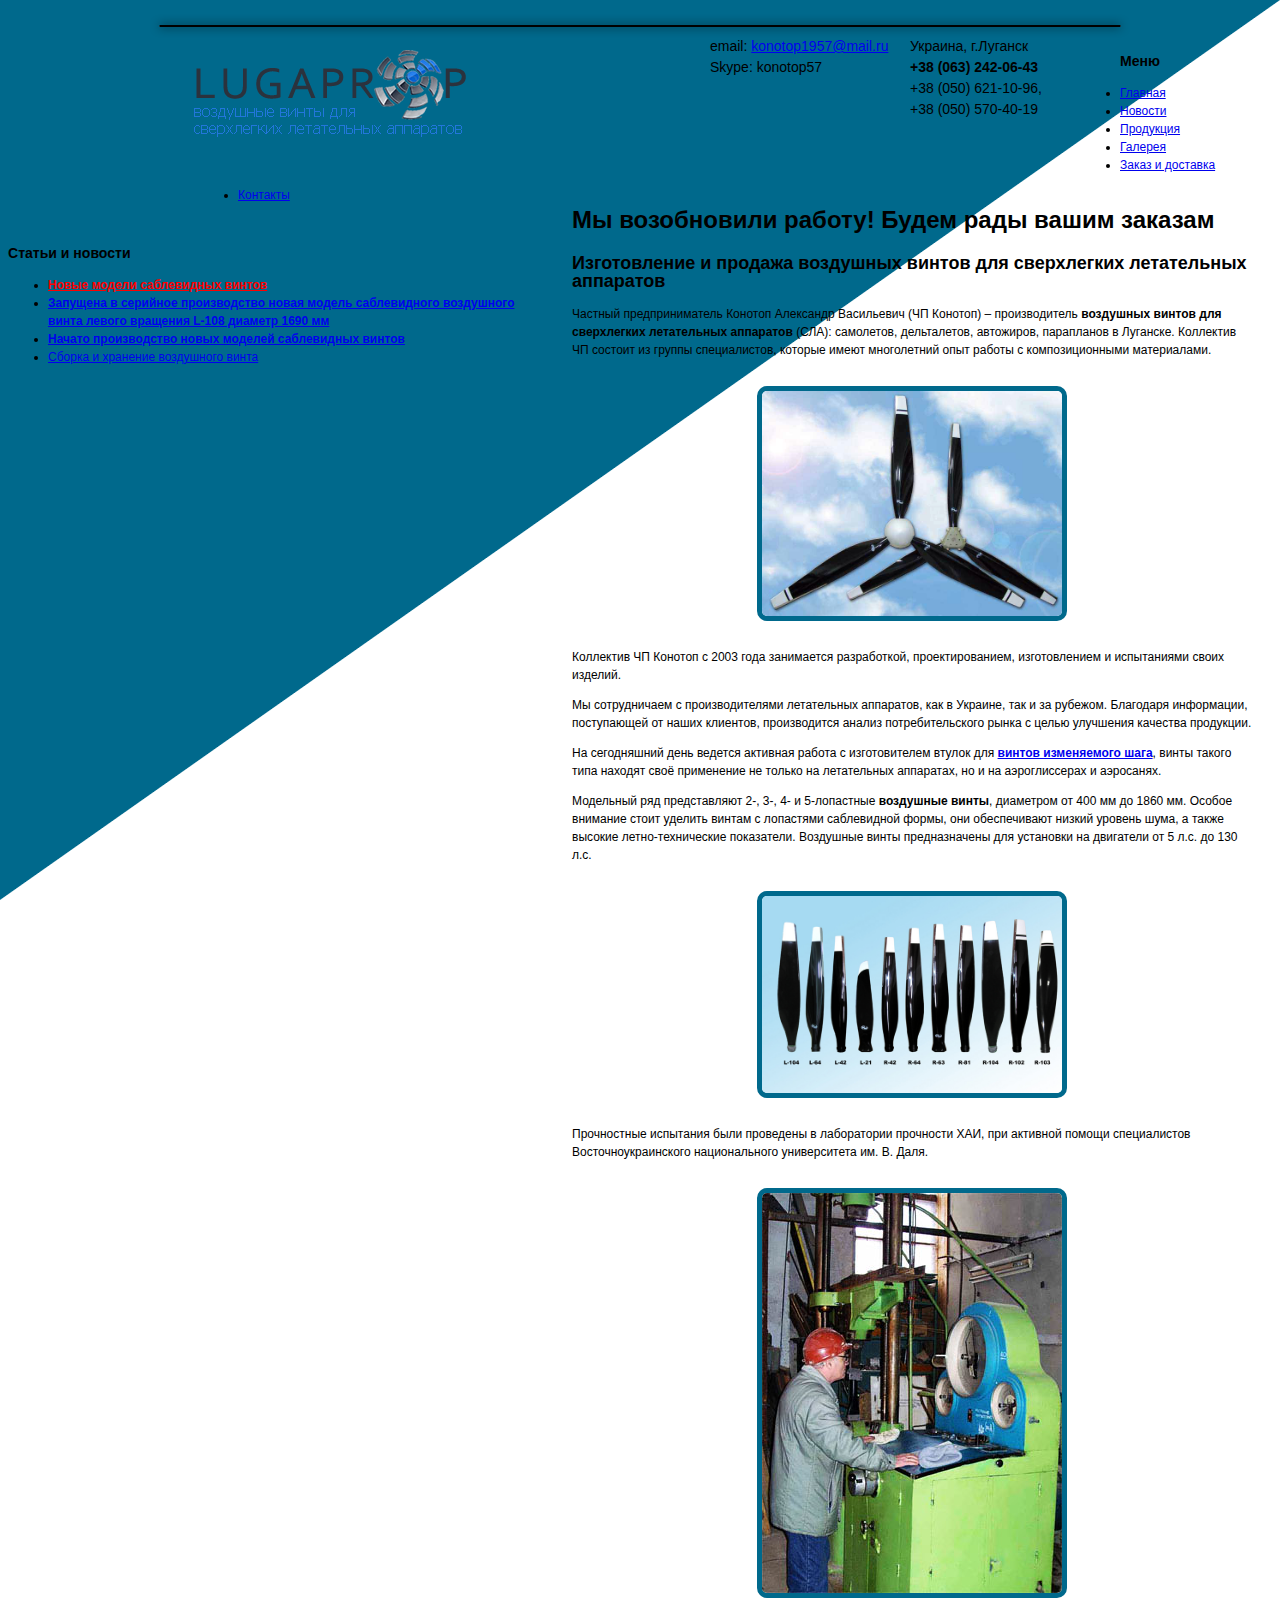
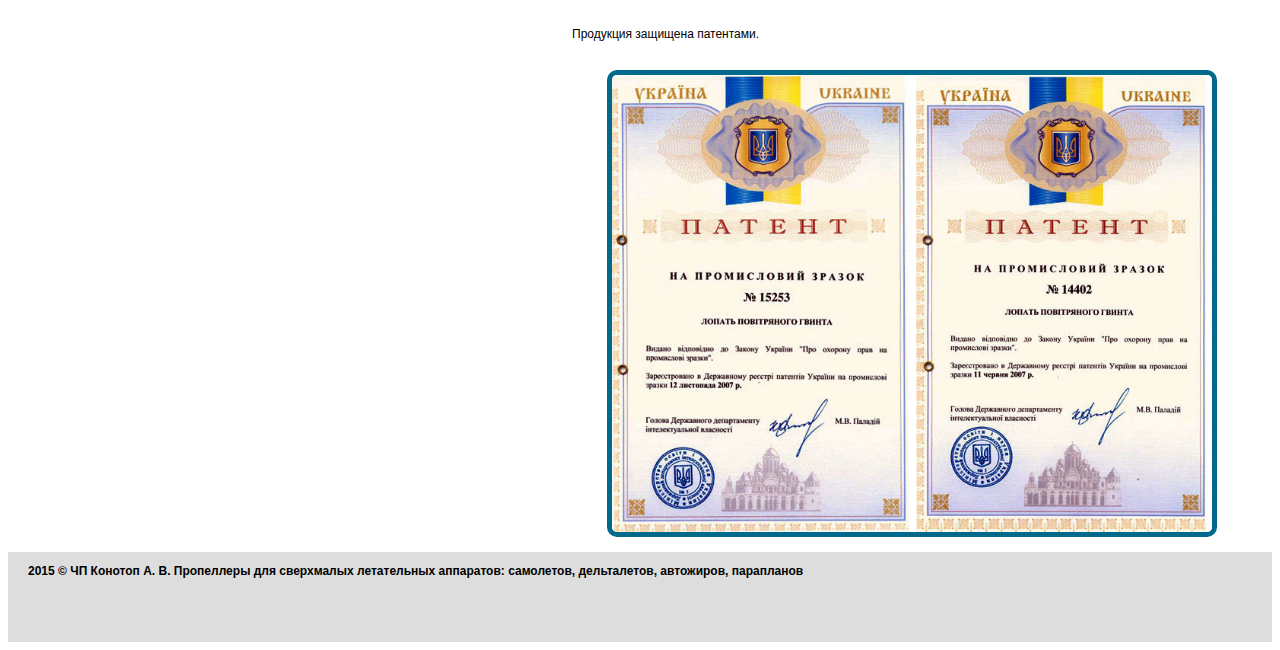
<file: index.html>
<!DOCTYPE html PUBLIC "-//W3C//DTD XHTML 1.0 Transitional//EN" "http://www.w3.org/TR/xhtml1/DTD/xhtml1-transitional.dtd">
<!-- saved from url=(0023)http://lugaprop.com.ua/ -->
<html xmlns="http://www.w3.org/1999/xhtml">
<head>
<meta http-equiv="Content-Type" content="text/html; charset=UTF-8">

<title>Воздушные винты для сверхлегких летательных аппаратов</title>
<meta name="description" content="Изготовлени и продажа воздушных винтов, пропеллеров для самолетов, дельталетов, автожиров, парапланов. Луганск, патент, доставка, купить.">

<meta name="keywords" content="воздушный винт для легких самолетов, воздушный винт для дельтапланов, винт для автожиров, винт для парапланов, пропеллер для дельтаплана, пропеллер купить, изготовление пропеллеров, пропеллер для параплана">
<link href="style.css" rel="stylesheet" type="text/css">
<link rel="shortcut icon" href="http://lugaprop.com.ua/favicon.ico" type="images/x-icon"> 



<style id="style-1-cropbar-clipper">/* Copyright 2014 Evernote Corporation. All rights reserved. */
.en-markup-crop-options {
    top: 18px !important;
    left: 50% !important;
    margin-left: -100px !important;
    width: 200px !important;
    border: 2px rgba(255,255,255,.38) solid !important;
    border-radius: 4px !important;
}

.en-markup-crop-options div div:first-of-type {
    margin-left: 0px !important;
}
</style>
</head>


<body class="lgp">

<nav>
<div id="wrapper">
  <div id="header">


 <a href="/" title="На главную"><img src="images/logo.png" alt="Воздушные винты для сверхлегких летательных аппаратов" class="logo"></a>
  <div class="contacts">
  
<div style="width: 180px;float: left;padding-right: 20px;">
email: <a href="mailto:konotop1957@mail.ru" target="_top">konotop1957@mail.ru</a><br>
Skype: konotop57
</div>
<div style="width: 200px;float: left;">
Украина, г.Луганск <br>

<strong>+38&nbsp;(063)&nbsp;242-06-43</strong><br> +38&nbsp;(050)&nbsp;621-10-96,<br> +38&nbsp;(050)&nbsp;570-40-19
</div>
  </div>
    
  </div><!-- end #header -->

</nav>


<section>
<article>
  <span class="clearfloat"></span>
   <div id="mainContent">
   <h1>Мы возобновили работу! Будем рады вашим заказам</h1>

 <h2>Изготовление и продажа воздушных винтов для сверхлегких летательных аппаратов</h2>


    <p>
      Частный предприниматель Конотоп Александр Васильевич (ЧП Конотоп) – производитель <strong>воздушных винтов для сверхлегкиx летательных аппаратов</strong> (СЛА): самолетов, дельталетов, автожиров, парапланов в Луганске. Коллектив ЧП состоит из группы специалистов, которые имеют многолетний опыт работы с композиционными материалами. </p>
<center><a href="images/prop1.jpg" rel="lightbox"><img src="images/prop1.jpg" style="width:300px" alt="Воздушные винты из композитных материалов" class="bordered"></a></center>
      <p>Коллектив ЧП Конотоп с 2003 года занимается разработкой, проектированием, изготовлением и испытаниями своих изделий.</p>
      <p>Мы сотрудничаем с производителями летательных аппаратов, как в Украине, так и за рубежом. Благодаря информации, поступающей от наших клиентов, производится анализ потребительского рынка с целью улучшения качества продукции.</p> 
     <p>На сегодняшний день ведется активная работа с изготовителем втулок для <strong><a href="http://lugaprop.com.ua/goods.php" title="Смотреть продукцию">винтов изменяемого шага</a></strong>, винты такого типа находят своё применение не только на летательных аппаратах, но и на аэроглиссерах и аэросанях.</p>

      <p>Модельный ряд представляют 2-, 3-, 4- и 5-лопастные <strong>воздушные винты</strong>, диаметром от 400 мм до 1860 мм. Особое внимание стоит уделить винтам с лопастями саблевидной формы, они обеспечивают низкий уровень шума, а также высокие летно-технические показатели.  Воздушные винты предназначены для установки на двигатели от 5 л.с. до 130 л.с. </p>


<center><a href="images/prop2.jpg" rel="lightbox"><img src="images/prop2.jpg" style="width:300px" alt="Изготовляемые воздушные винты" class="bordered"></a></center>
      <p>Прочностные испытания были проведены в  лаборатории прочности ХАИ, при активной помощи специалистов Восточноукраинского национального университета им. В. Даля.</p>
	  <center><a href="images/xai.jpg" rel="lightbox"><img src="images/xai.jpg" style="width:300px" alt="Тестирование продукции на прочность" class="bordered"></a></center>

      <p>Продукция защищена патентами. </p>
	  <center><a href="images/patent.jpg" rel="lightbox"><img src="images/patent.jpg" style="width:600px" alt="Разработка воздушных винтов защищена патенами" class="bordered"></a></center>
	<!-- end #mainContent --></div>
<div id="sidebar1">

</article> 
</section>

<nav>
<section>
<h3>Меню</h3>
	<ul>
		<li><a href="images/Воздушные винты для сверхлегких летательных аппаратов.html">Главная</a></li>
		<li><a href="http://lugaprop.com.ua/news.php">Новости</a></li>
		<li><a href="http://lugaprop.com.ua/goods.php">Продукция</a></li>
		<li><a href="http://lugaprop.com.ua/galery.php">Галерея</a></li>
		<li><a href="http://lugaprop.com.ua/delivery.php">Заказ и доставка</a></li>
		<li><a href="http://lugaprop.com.ua/contact.php">Контакты</a></li>
	</ul>
	<h3 style="margin-top: 40px;">Статьи и новости</h3>
	<ul>
	<li><strong><a href="http://lugaprop.com.ua/news.php" style="color: red;">Новые модели саблевидных винтов</a></strong></li>
	<li><strong><a href="http://lugaprop.com.ua/news.php">Запущена в серийное производство новая модель саблевидного воздушного винта левого вращения L-108 диаметр 1690 мм</a></strong></li>
	<li><strong><a href="http://lugaprop.com.ua/news.php">Начато производство новых моделей саблевидных винтов</a></strong></li>
	<li><a href="http://lugaprop.com.ua/sborka.php">Сборка и хранение воздушного винта</a></li>
	</ul>
<!-- end #sidebar1 --></div>
 
	<!-- This clearing element should immediately follow the #mainContent div in order to force the #wrapper div to contain all child floats --><br class="clearfloat">
   <div id="footer">
    <p style="font-weight:bold;">2015 ©  ЧП Конотоп А. В. Пропеллеры для сверхмалых летательных аппаратов: самолетов, дельталетов, автожиров, парапланов</p>

  <!-- end #footer --></div>
<!-- end #wrapper --></div>
</section>
</nav>
<div id="overlay" style="visibility: hidden; opacity: 0;"></div>
</body>
</html>
</file>
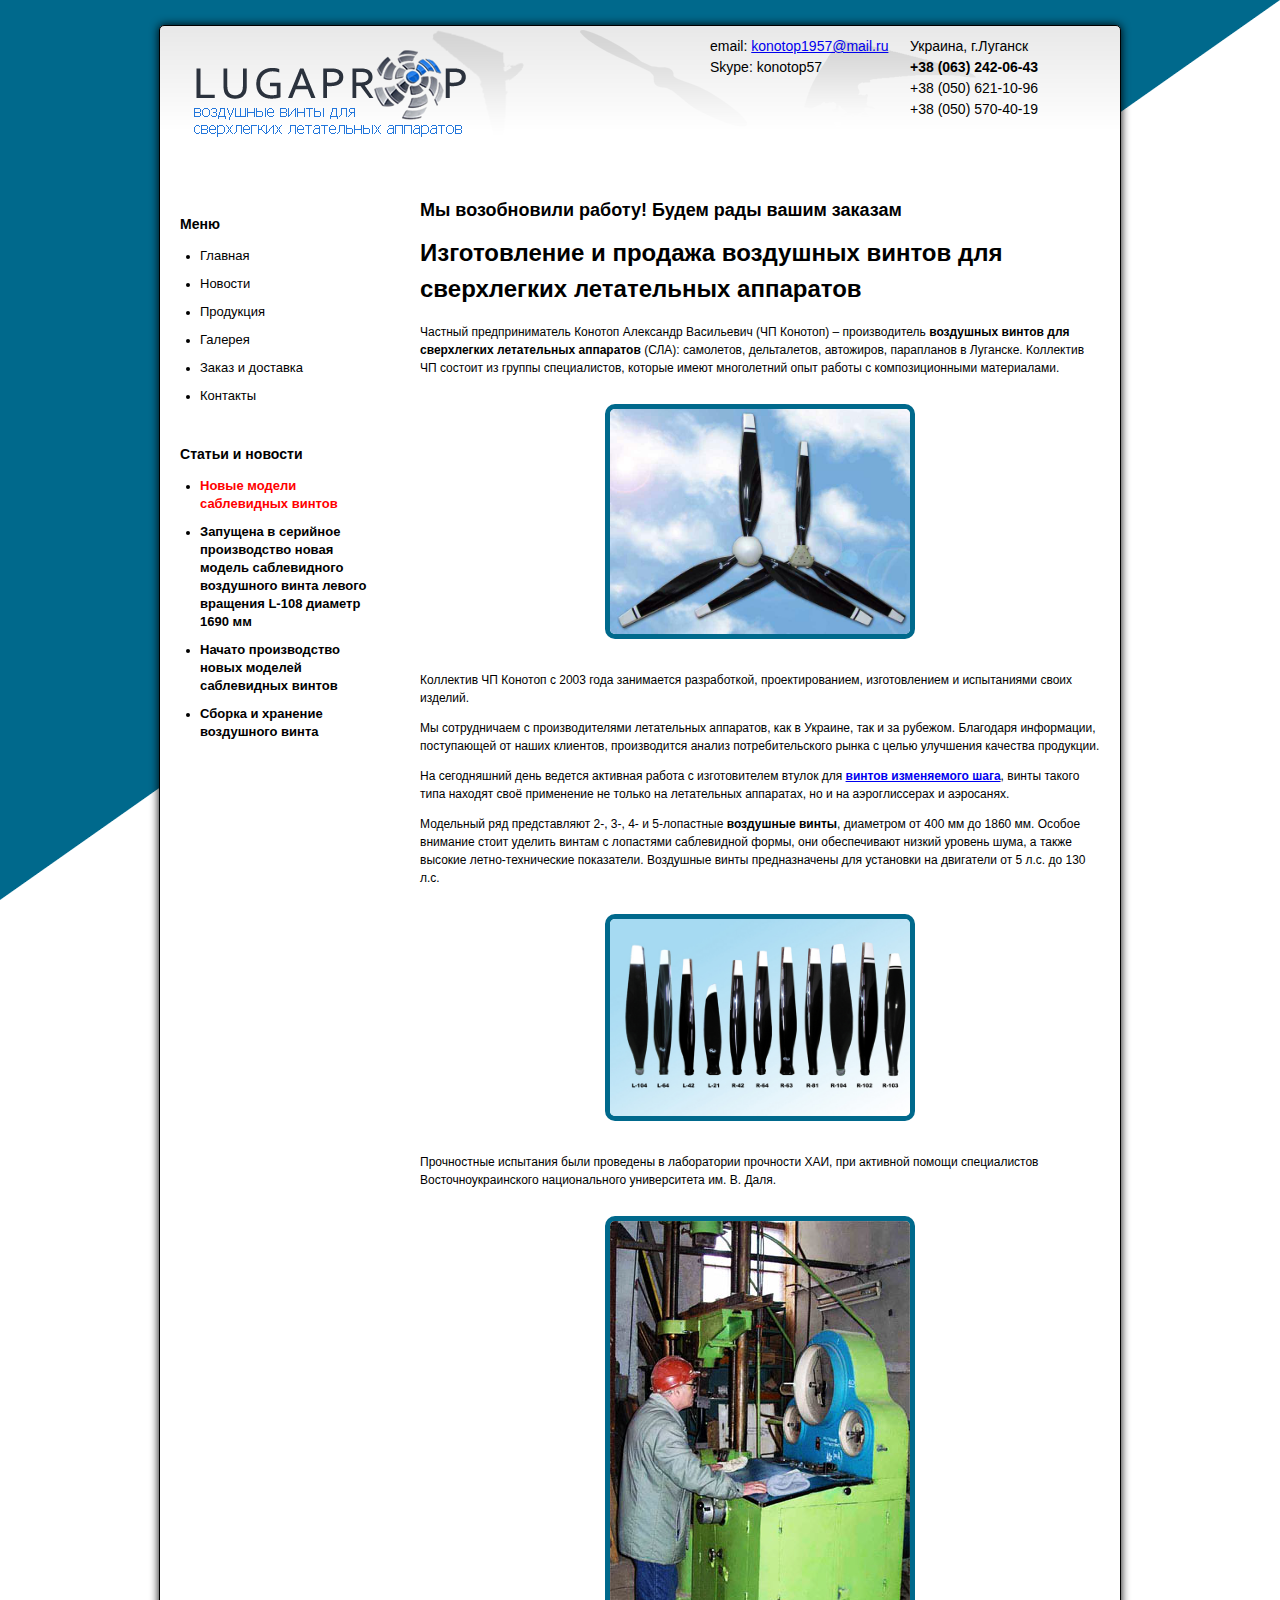
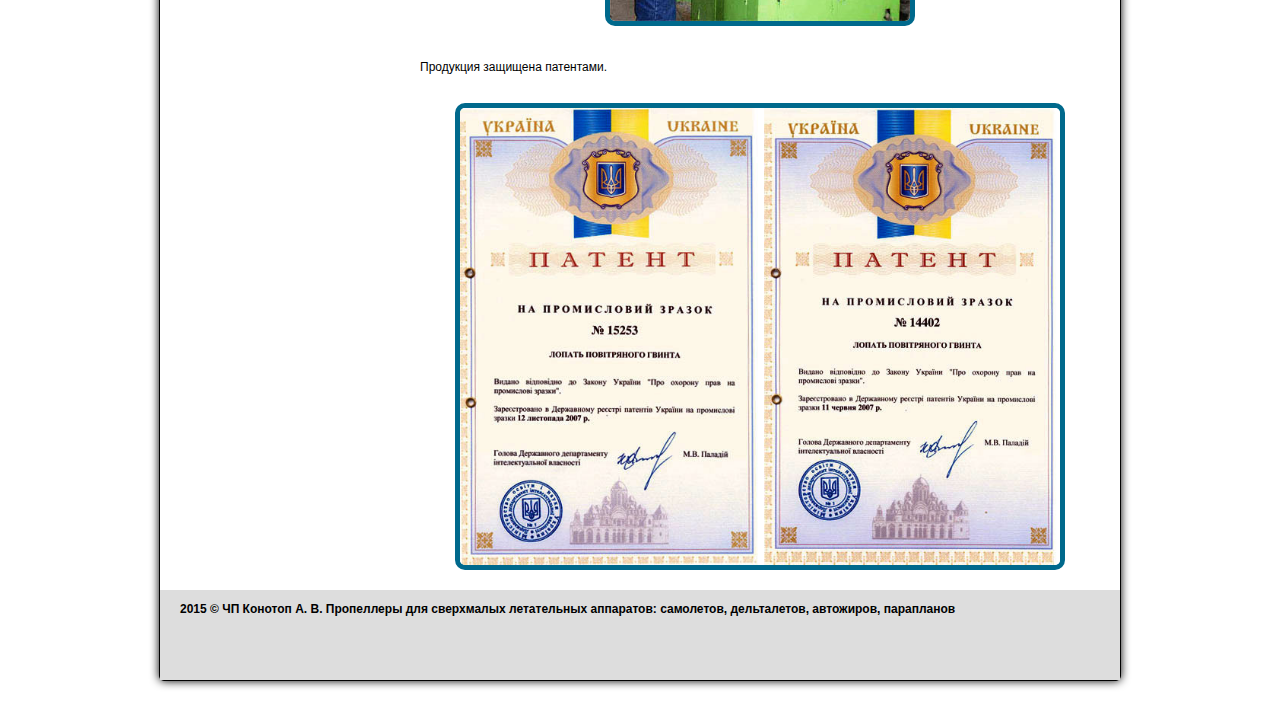
<file: v2/index.html>
<!doctype html>
<html lang="ru">
<head>
    <meta charset="UTF-8">
    <title>Воздушные винты для сверхлегких летательных аппаратов</title>
    <meta name="description"
          content="Изготовлени и продажа воздушных винтов, пропеллеров для самолетов, дельталетов, автожиров, парапланов. Луганск, патент, доставка, купить.">
    <meta name="keywords"
          content="воздушный винт для легких самолетов, воздушный винт для дельтапланов, винт для автожиров, винт для парапланов, пропеллер для дельтаплана, пропеллер купить, изготовление пропеллеров, пропеллер для параплана">
    <link href="style.css" rel="stylesheet" type="text/css">
    <link rel="shortcut icon" href="http://lugaprop.com.ua/favicon.ico" type="images/x-icon">


</head>

<body class="lgp">

<div class="wrapper">
    <header class="clearfix">
        <a href="/" title="На главную">
            <img src="images/logo.png"
                 alt="Воздушные винты для сверхлегких летательных аппаратов"
                 class="logo">
        </a>


        <ul class="contacts">
            <li> Украина, г.Луганск <br></li>
            <li><strong>+38&nbsp;(063)&nbsp;242-06-43</strong></li>
            <li> +38&nbsp;(050)&nbsp;621-10-96</li>
            <li> +38&nbsp;(050)&nbsp;570-40-19</li>
        </ul>
        <ul class="contacts contacts-left">
            <li> email: <a href="mailto:konotop1957@mail.ru" target="_top">konotop1957@mail.ru</a></li>
            <li> Skype: konotop57</li>
        </ul>
    </header>

    <main>
        <section>
        <article>

            <h2>Мы возобновили работу! Будем рады вашим заказам</h2>

            <h1>Изготовление и продажа воздушных винтов для сверхлегких летательных аппаратов</h1>

            <p>
                Частный предприниматель Конотоп Александр Васильевич (ЧП Конотоп) – производитель <strong>воздушных
                винтов
                для сверхлегкиx летательных аппаратов</strong> (СЛА): самолетов, дельталетов, автожиров, парапланов
                в
                Луганске. Коллектив ЧП состоит из группы специалистов, которые имеют многолетний опыт работы с
                композиционными материалами. </p>
            <figure>
                <a href="images/prop1.jpg" rel="lightbox">
                    <img src="images/prop1.jpg" style="width:300px"
                         alt="Воздушные винты из композитных материалов"
                         class="qw">
                </a>
            </figure>

            <p>Коллектив ЧП Конотоп с 2003 года занимается разработкой, проектированием, изготовлением и испытаниями
                своих
                изделий.</p>

            <p>Мы сотрудничаем с производителями летательных аппаратов, как в Украине, так и за рубежом. Благодаря
                информации, поступающей от наших клиентов, производится анализ потребительского рынка с целью
                улучшения
                качества продукции.</p>

            <p>На сегодняшний день ведется активная работа с изготовителем втулок для <a
                    href="http://lugaprop.com.ua/goods.php" title="Смотреть продукцию"><strong>винтов изменяемого
                шага</strong></a>,
                винты такого типа находят своё применение не только на летательных аппаратах, но и на аэроглиссерах
                и
                аэросанях.</p>

            <p>Модельный ряд представляют 2-, 3-, 4- и 5-лопастные <strong>воздушные винты</strong>, диаметром от
                400 мм до
                1860 мм. Особое внимание стоит уделить винтам с лопастями саблевидной формы, они обеспечивают низкий
                уровень
                шума, а также высокие летно-технические показатели. Воздушные винты предназначены для установки на
                двигатели
                от 5 л.с. до 130 л.с. </p>


            <figure>
                <a href="images/prop2.jpg" rel="lightbox">
                    <img src="images/prop2.jpg" style="width:300px"
                         alt="Изготовляемые воздушные винты"
                         class="qw">
                </a>
            </figure>

            <p>Прочностные испытания были проведены в лаборатории прочности ХАИ, при активной помощи специалистов
                Восточноукраинского национального университета им. В. Даля.</p>
            <figure>
                <a href="images/xai.jpg" rel="lightbox">
                    <img src="images/xai.jpg" style="width:300px"
                         alt="Тестирование продукции на прочность"
                         class="qw">
                </a>
            </figure>

            <p>Продукция защищена патентами.</p>
            <figure>
                <a href="images/patent.jpg" rel="lightbox">
                    <img src="images/patent.jpg" style="width:600px"
                         alt="Разработка воздушных винтов защищена патенами"
                         class="qw">
                </a>
            </figure>
        </article>
    </main>
</section>

<section>
    <div class="sidebar">
        <nav>
            <h3>Меню</h3>
            <ul>
                <li><a href="lugaprop.com.ua">Главная</a></li>
                <li><a href="lugaprop.com.ua/news.php">Новости</a></li>
                <li><a href="lugaprop.com.ua/goods.php">Продукция</a></li>
                <li><a href="lugaprop.com.ua/galery.php">Галерея</a></li>
                <li><a href="lugaprop.com.ua/delivery.php">Заказ и доставка</a></li>
                <li><a href="lugaprop.com.ua/contact.php">Контакты</a></li>
            </ul>
        </nav>
        <aside>
            <h3 style="margin-top: 40px;">Статьи и новости</h3>
            <ul>
                <li><a href="lugaprop.com.ua/news.php" style="color: red;">Новые модели саблевидных
                    винтов</a></li>
                <li><a href="lugaprop.com.ua/news.php">Запущена в серийное производство новая модель
                    саблевидного воздушного винта левого вращения L-108 диаметр 1690 мм</a></li>
                <li><a href="lugaprop.com.ua/news.php">Начато производство новых моделей саблевидных
                    винтов</a></li>
                <li><a href="lugaprop.com.ua/sborka.php">Сборка и хранение воздушного винта</a></li>
            </ul>
        </aside>
    </div>
</section>
    <div class="clearfix"></div>

    <footer class="clearfix">
        <p style="font-weight:bold;">2015 © ЧП Конотоп А. В. Пропеллеры для сверхмалых летательных аппаратов:
            самолетов,
            дельталетов, автожиров, парапланов</p>
    </footer>

    <!-- end #footer -->
</div>
<!-- end #wrapper -->


<div id="overlay" style="visibility: hidden; opacity: 0;"></div>
</body>
</html>
</file>
<file: style.css>
@charset "utf-8";
body  {
	background-size: 100% 100%;
	font-family: 'Open Sans', sans-serif;
	font-size: 12px;
	font-style: normal;
	line-height: 150%;
	font-weight: normal;
	font-variant: normal;
	background-attachment: fixed;
	background-color: #FFF;
	background-image: url(images/strip.png);
	background-repeat: no-repeat;
	background-position: 0px 0px;
	text-align: left;
	
}
.lgp #wrapper { 
	width: 960px;  
	background-image:url(images/header-bg.png);
	background-repeat:repeat-x;
	border-radius: 5px 5px 5px 5px;
	box-shadow: 0 0 10px;
	background-color: #FFFFFF;
	margin: 25px auto; 
	border: 1px solid #000000;
	text-align: left; 
} 
.lgp #header { 
	height:120px;
	float:left;
	width:100%;
	margin-bottom:40px;
	
} 
.lgp #header h1 {
	margin: 0; 
	background-attachment: fixed;
	background-repeat: no-repeat;
	height: 100px;
	padding-top: 10px;
	padding-right: 0;
	padding-bottom: 10px;
	padding-left: 0;
	
}
#sidebar1 a {
color:#000;
}
#sidebar1 a:hover {
text-decoration:underline;
font-size:14px;
}
.lgp #sidebar1 {
	float: left; 
	width: 200px; 
	padding: 15px 10px 15px 20px;
}
.lgp #sidebar1 ul  {
	margin: 0px;
	padding-left: 20px;
	line-height: 150%;
}
.lgp #sidebar1 ul  li {
margin:10px 0;
}
.lgp #sidebar1 ul  li a {
	color:#000;
	font-size:13px;
	text-decoration:none;
}
.lgp #sidebar1 ul  li a:hover {
	color:#000;
	/* font-size:14px; */
	text-decoration:underline;
}
.lgp #mainContent { 
	width:680px;
	padding: 0 20px; 
	float:right;
} 
.lgp #footer { 
	padding: 0 10px 0 20px; 
	background:#DDDDDD; 
	
	height:90px;
} 
.lgp #footer p {
	margin: 0; 
	padding: 10px 0; 
}
.lgp #footer a {
color:black;
text-decoration:none;
}
.lgp #footer a :hover {
color:black;
text-decoration:underline;
}

.fltrt { 
	float: right;
	margin-left: 8px;
}
.fltlft { 
	float: left;
	margin-right: 8px;
}
.clearfloat { 
	clear:both;
    height:0;
    font-size: 1px;
    line-height: 0px;
}
.lgp #wrapper #header img {
	margin: 10px;
}
.logo {
	margin: 10px;
	float: left;
	height: 100px;
	width: 300px;
}
.contacts {
  width: 400px;
  height: 100px;
  margin: 10px;
  float: right;
  line-height: 21px;
  font-size: 14px;
}
.logo {
width:300px;
height:100px;
padding:10px;
float:left;
}
h1 {
	line-height:150%;
}
.bordered {
	margin:15px;
	border-radius:10px;
	border:5px solid #00698c;
}
.clearfix {
	width:500px;
	height:2px;
	float:none;
}
</file>
<file: v2/style.css>
@charset "utf-8";
body {
    background-size: 100% 100%;
    font-family: 'Open Sans', sans-serif;
    font-size: 12px;
    font-style: normal;
    line-height: 150%;
    font-weight: normal;
    font-variant: normal;
    background-attachment: fixed;
    background-color: #FFF;
    background-image: url(images/strip.png);
    background-repeat: no-repeat;
    background-position: 0px 0px;
    text-align: left;

}

.lgp .wrapper {
    width: 960px;
    background-image: url(images/header-bg.png);
    background-repeat: repeat-x;
    border-radius: 5px 5px 5px 5px;
    box-shadow: 0 0 10px;
    background-color: #FFFFFF;
    margin: 25px auto;
    border: 1px solid #000000;
    text-align: left;
}

.lgp header {
    height: 120px;
    float: left;
    width: 100%;
    margin-bottom: 40px;

}

article h1 {
    font-size: 2em;
}

.lgp header h1 {
    margin: 0;
    background-attachment: fixed;
    background-repeat: no-repeat;
    height: 100px;
    padding-top: 10px;
    padding-right: 0;
    padding-bottom: 10px;
    padding-left: 0;

}

.sidebar aside a {
    font-weight: bold;
}

.sidebar a {
    color: #000;
}

.sidebar a:hover {
    text-decoration: underline;
    font-size: 14px;
}

.lgp .sidebar {
    float: left;
    width: 200px;
    padding: 15px 10px 15px 20px;
}

.lgp .sidebar ul {
    margin: 0px;
    padding-left: 20px;
    line-height: 150%;
}

.lgp .sidebar ul li {
    margin: 10px 0;
}

.lgp .sidebar ul li a {
    color: #000;
    font-size: 13px;
    text-decoration: none;
}

.lgp .sidebar ul li a:hover {
    color: #000;
    /* font-size:14px; */
    text-decoration: underline;
}

.lgp main {
    width: 680px;
    padding: 0 20px;
    float: right;
}

.lgp footer {
    padding: 0 10px 0 20px;
    background: #DDDDDD;

    height: 90px;
}

.lgp footer p {
    margin: 0;
    padding: 10px 0;
}

.lgp footer a {
    color: black;
    text-decoration: none;
}

.lgp footer a :hover {
    color: black;
    text-decoration: underline;
}

.fltrt {
    float: right;
    margin-left: 8px;
}

.fltlft {
    float: left;
    margin-right: 8px;
}

.clearfloat {
    clear: both;
    height: 0;
    font-size: 1px;
    line-height: 0px;
}

.lgp .wrapper header img {
    margin: 10px;
}

.logo {
    margin: 10px;
    float: left;
    height: 100px;
    width: 300px;
}

.contacts {
    width: 200px;
    height: 100px;
    margin: 10px 10px 10px 20px;
    padding: 0;
    float: right;
    line-height: 21px;
    font-size: 14px;
}

.contacts li {
    margin: 0;
    padding: 0;
    list-style: none;
}

.contacts-left {
    margin-right: -20px;
}

.logo {
    width: 300px;
    height: 100px;
    padding: 10px;
    float: left;
}

h1 {
    line-height: 150%;
}

.qw {
    margin: 15px;
    border-radius: 10px;
    border: 5px solid #00698c;
}

article figure {
    text-align: center;
    margin: 0;
}

.clearfix:after {
    content: "";
    display: table;
    clear: both;
}
</file>
